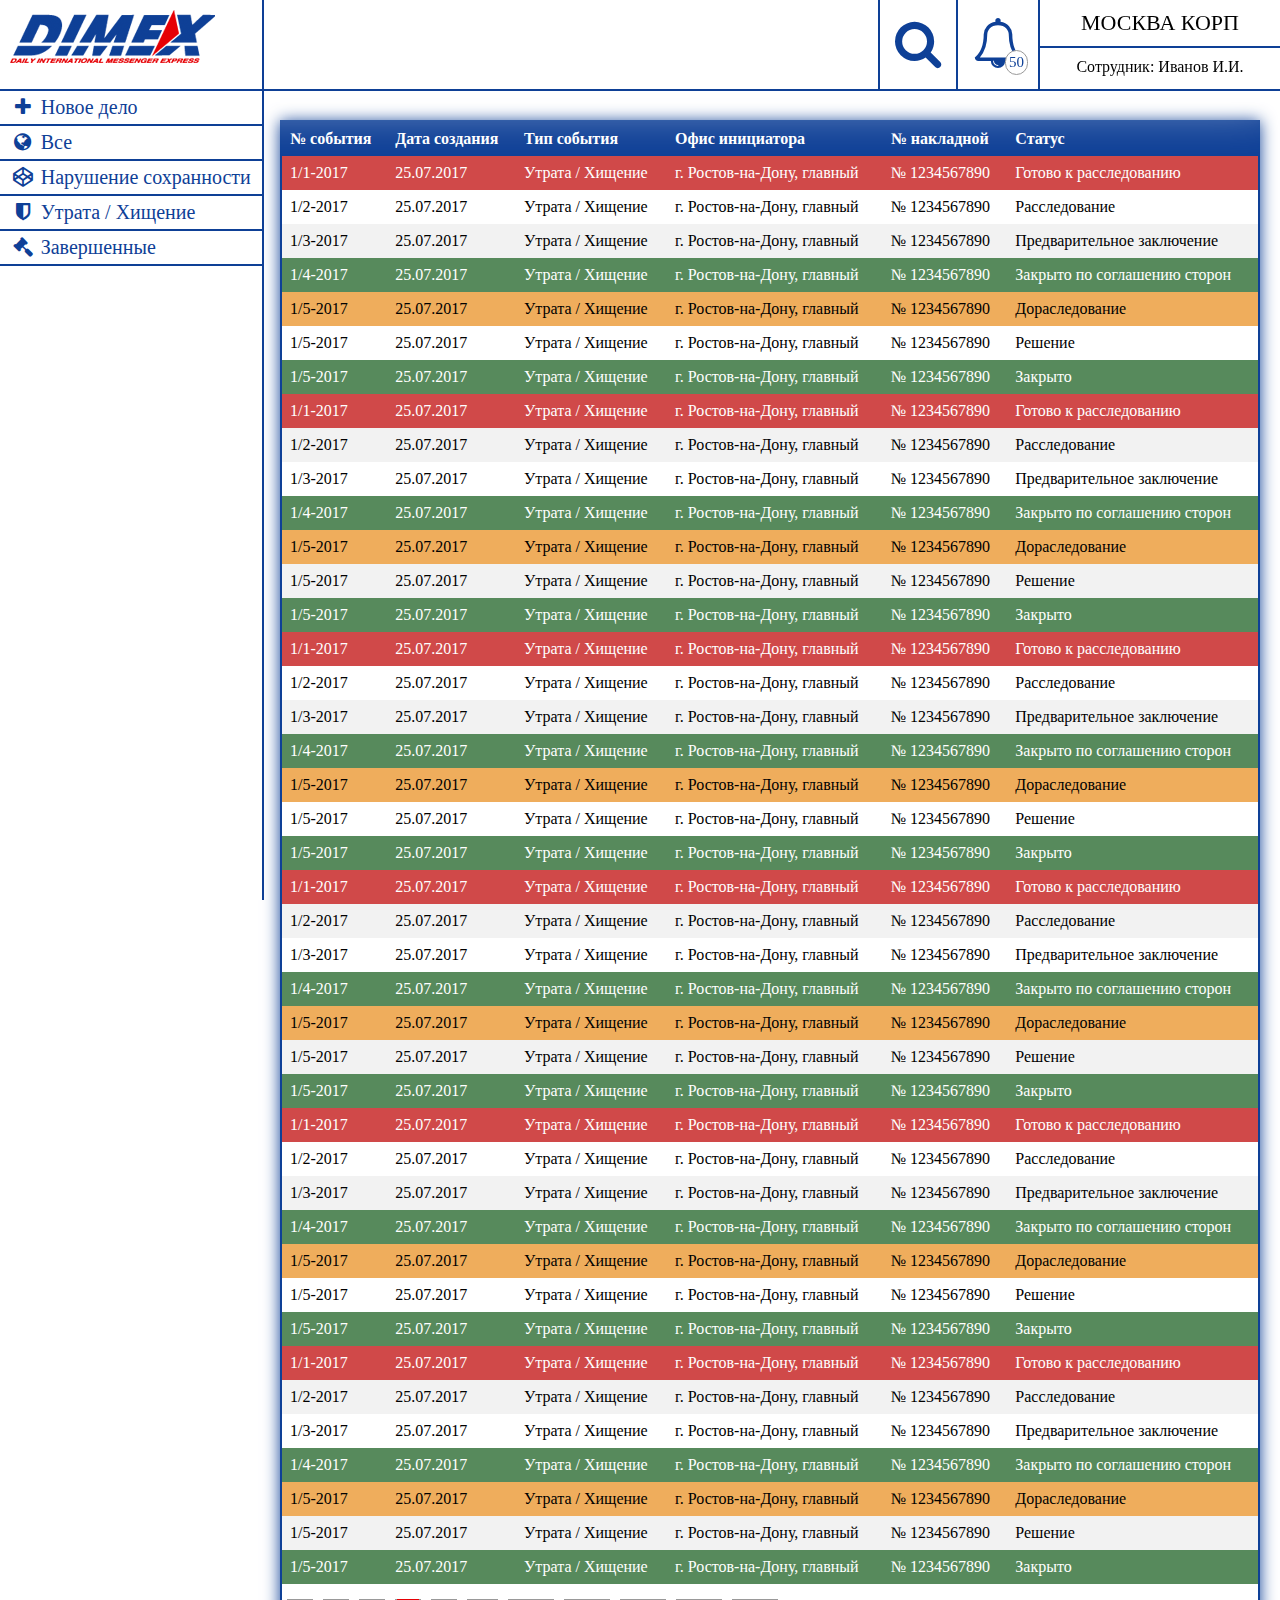
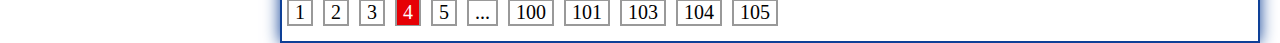
<file: index.html>
<!DOCTYPE html>
<html>

<head>
  <meta charset="utf-8">
  <title>Система учета нарушений DIMEX</title>
  <link rel="stylesheet" type="text/css" href="css/volations.css">
  <link rel="stylesheet" type="text/css" href="css/font-awesome.min.css">
  <link rel="stylesheet" type="text/css" href="css/animate.css">
  <link rel="stylesheet" type="text/css" href="css/jquery.datetimepicker.min.css">
  <link rel="stylesheet" type="text/css" href="css/select2.css">

  <script type="text/javascript" src="js/jquery-2.2.4.min.js"></script>
  <script type="text/javascript" src="js/volations.js"></script>
</head>

<body>
  <div class="D_start">
    <div class="left_block">
      <div class="lg">
        <a href="#"><img src="images/logo.png" /></a>
      </div>
      <div class="navigation">
        <ul>
          <li><a href="#" data-page="new_st"><i class="fa fa-plus fa-fw" aria-hidden="true"></i> Новое дело</a></li>
          <li><a href="#" data-page="list"><i class="fa fa-globe fa-fw" aria-hidden="true"></i> Все</a></li>
          <li><a href="#" data-page="list" data-type="1"><i class="fa fa-codepen fa-fw" aria-hidden="true"></i> Нарушение сохранности</a></li>
          <li><a href="#" data-page="list" data-type="2"><i class="fa fa-shield fa-fw" aria-hidden="true"></i> Утрата / Хищение</a></li>
          <li><a href="#" data-page="list" data-stat="6"><i class="fa fa-gavel fa-fw" aria-hidden="true"></i> Завершенные</a></li>
        </ul>
      </div>
    </div>
    <div class="top_block">
      <div class="uzver">
        <div class="oficce">МОСКВА КОРП</div>
        <div class="user">Сотрудник: Иванов И.И.</div>
      </div>
      <div class="info">
        <a href="#" class="inform">
          <i class="fa fa-bell-o" aria-hidden="true"></i>
          <div class="matchinforms">50</div>
        </a>
      </div>

      <div class="info">
        <a href="#" class="search">
          <i class="fa fa-search" aria-hidden="true"></i>
        </a>
      </div>

    </div>

<div class="search_block">
<span>Поиск по базе, введите один или несколько параметров</span><br />
<label><span>Номер</span><input type="text" name="num"  /></label>
<label><span>Дата с</span><input type="text" name="dc" class="some_class" /></label>
<label><span>Дата по</span><input type="text" name="dp" class="some_class" /></label>
<label><span>Тип</span><select name="type">
  <option value="0" disabled>Выберите</option>
  <option value="1">Утрата / Хищение</option>
  <option value="2">Нарушение сохранности</option>
</select></label>
<label><span>Офис</span><input type="text" name="oficce" /></label>
<label><span>Накладная</span><input type="text" name="nackl" /></label>
<label><span>Статус</span><select name="stsus">
  <option value="0" disabled>Выберите</option>
  <option value="1">Новое</option>
  <option value="2">Готово к расследованию</option>
  <option value="3">Расследование</option>
  <option value="4">Предварительное заключение</option>
  <option value="5">Закрыто по соглашению сторон</option>
  <option value="6">Дорасследование</option>
  <option value="7">Закрыто</option>
</select></label>
<button>Искать</button>
</div>
<div class="loader">
<div class="cssload-body">
		<span>
				<span></span>
				<span></span>
				<span></span>
				<span></span>
		</span>
		<div class="cssload-base">
				<span></span>
				<div class="cssload-face"></div>
		</div>
</div>
<div class="cssload-longfazers">
	<span></span>
	<span></span>
	<span></span>
	<span></span>
</div>
</div>
    <div class="animated fadeinDown" id="content_block">Загрузочный блок</div>
  </div>

  <script src="js/jquery.datetimepicker.full.js"></script>
  <script>
$.datetimepicker.setLocale('ru');
$('.some_class').datetimepicker();
  </script>
</body>

</html>
</file>
<file: css/volations.css>
body {
  margin: 0;
  padding: 0;
}

button {
  border: none;
  border-radius: 3px;
  background: #0e3f96;
  color: #fff;
  padding: 5px 20px;
  font-size: 20px;
  cursor: pointer;
  transition: .4s all;
  margin: 0px 10px;
}

button:hover {
  background: #e50004;
}

.left_block {
  position: fixed;
  width: 262px;
  height: 100%;
  top: 0;
  left: 0;
  border-right: 2px solid #0e3f96;
  background: #fff;
  z-index: 2;
}

.left_block .lg {
  padding: 10px 10px 20px;
}

.left_block .navigation {
  border-top: 2px solid #0e4097;
}

.left_block .navigation ul {
  list-style: none;
  padding: 0;
  margin: 0px;
}

.left_block .navigation ul li {
  background: #fff;
  transition: .5s all;
  font-size: 20px;
  padding: 5px;
  border-bottom: 2px solid #0e4096
}

.left_block .navigation ul li:hover {
  background: #0e4096;
  border-bottom: 2px solid #e60004;
}

.left_block .navigation ul li a {
  text-decoration: none;
  padding: 5px;
  color: #0e4097;
}

.left_block .navigation ul li:hover a {
  color: #ffffff;
}

.top_block {
  width: 100%;
  position: fixed;
  border-bottom: 2px solid #0e4096;
  height: 89px;
  background: #fff;
  box-shadow: 0px 0px 60px #fff;
  top: 0;
  z-index: 1;
}

.top_block div {
  border-left: 2px solid #0e4096;
  float: right;
  height: 100%;
}

.top_block .uzver {
  min-width: 240px;
}

.top_block .oficce {
  float: none;
  text-align: center;
  border-left: none;
  border-bottom: 2px solid #0e4096;
  height: auto;
  padding: 10px;
  font-size: 22px;
}

.top_block .user {
  border: none;
  height: auto;
  float: none;
  text-align: center;
  margin: 10px 5px;
}

.inform, .search {
  font-size: 50px;
  float: right;
  padding: 15px;
  transition: .5s all;
  color: #0e4097;
  position: relative;
  height: 60px;
}

.inform:hover, .search:hover {
  color: #e50005;
  background: #0e4097;
}

.matchinforms {
  border: 1px solid #999!important;
  background: #fff;
  font-size: 15px;
  float: none!important;
  height: auto!important;
  position: absolute;
  right: 10px;
  bottom: 15px;
  border-radius: 30px;
  padding: 3px;
}


/* search styling */

.search_block {
  position: fixed;
  display: none;
  top: 91px;
  right: 0;
  width: calc(100% - 264px);
  background: #f4f6ff;
  border-bottom: 2px solid #999;
  z-index: 3;
}

.search_block label {
  position: relative;
  margin: 15px 5px 0px 10px;
  display: inline-block;
  transition: .4s all;
}

.search_block label:hover span {
  display: none;
}

.search_block label span {
  position: absolute;
  right: 30px;
  top: 10px;
}

.search_block label input, .search_block label select {
  border: 1px solid #999;
  border-radius: 5px;
  font-size: 20px;
  padding: 3px;
  box-shadow: 0px 0px 5px #0e4097;
}

.search_block label input {
  height: 30px;
  width: 250px;
}

.search_block label select {
  height: 38px;
  width: 259px;
}


/* styling table list*/

table.list {
  border-collapse: collapse;
  width: 100%;
}

table.list th, td {
  text-align: left;
  padding: 8px;
}



table.list tr.lnew {
  background: #d04949!important;
  color: #fff;
}

table.list tr.lsusses {
  background-color: #578a5c!important;
  color: #fff;
}

table.list tr.ldoprass {
  background-color: #efad5c!important;
  color: #000;
}

table.list tr{cursor: pointer; transition: .4s all;}

table.list tr:nth-child(even) {
  background-color: #f2f2f2
}
table.list tr:hover, table.list tr:nth-child(even):hover{background: #d0d0d0;}

table.list tr.lnew:hover{background: #9e0000!important;}
table.list tr.lsusses:hover{background: #00770c!important;}
table.list tr.ldoprass:hover{background: #d8993b!important;}

table.list th {
  background-color: #0f4097;
  color: white;
}


/* styling pagenavigation */

.pagenavigation {
  overflow: hidden;
  margin: 15px 0px;
}

.pagenavigation ul {
  list-style: none;
  margin: 0;
  padding: 0;
}

.pagenavigation ul li {
  float: left;
  padding: 0;
  border: 2px solid #999;
  margin: 0px 5px;
}

.pagenavigation ul li a {
  text-decoration: none;
  color: #000;
  font-size: 20px;
  transition: .4s all;
  padding: 2px 6px;
}

.pagenavigation ul li a:hover {
  background: #0e4097;
  color: #fff;
}

.pagenavigation ul li a.activate {
  background: #e60005;
  color: #fff;
}

.pagenavigation ul li a.activate:hover {
  background: #a60005;
}


/* styling  new st*/

.head {
  border-bottom: 2px solid #0e4096;
  margin-bottom: 10px;
}

.title_page {
  font-size: 35px;
  color: #000;
  margin-left: 15px;
}

.comments_button {
  float: right;
  position: relative;
  font-size: 18px;
  padding: 10px;
  cursor: pointer;
  border-left: 2px solid #0e4096;
  transition: .4s all;
}

.comments_button:hover {
  background: #0e4097;
  color: #fff;
}

.create_button {
  float: right;
  position: relative;
  font-size: 18px;
  padding: 10px;
  cursor: pointer;
  border-left: 2px solid #999;
  transition: .4s all;
  background: #578a5c;
  color: #fff;
}

.create_button:hover {
  background: #0e4097;
  color: #fff;
}

.cold-4 {
  float: left;
  width: 23%;
  min-height: 1px;
  padding: 0 1%;
}

.cold-2 {
  float: left;
  width: 45%;
  padding: 0 2%;
}

.cold-1 {  float: left;
  width: 94%;
  padding: 0 3%;}

.clearboth {
  clear: both;
}

#content_block {
  margin: 120px 20px 0 280px;
  border: 2px solid #0e4097;
  overflow: hidden;
  box-shadow: 0px 0px 15px #0e3f96;
}

.new_ts_content {}
.new_ts_content .cold-4 span, .new_ts_content .cold-1 span{font-size: 22px;}
.new_ts_content .cold-4 input{    border: 1px solid #999;
    border-radius: 5px;
    font-size: 20px;
    padding: 3px;
    box-shadow: 0px 0px 5px #0e4097;
    width: 98%;}
.new_ts_content .cold-4 select{    border: 1px solid #999;
        border-radius: 5px;
        font-size: 20px;
        padding: 3px;
        box-shadow: 0px 0px 5px #0e4097;
        width: 100%;}
.new_ts_content .cold-1 textarea{width: 100%; min-height: 100px;  border: 1px solid #999;
        border-radius: 5px;
        font-size: 20px;
        padding: 3px;
        box-shadow: 0px 0px 5px #0e4097;}
.margintop20{margin-top: 20px;}
.hlp_doc{    text-align: center;
    font-size: 20px;
    padding: 20px 0 0;}

/* select2 */
.cold-1 select{width: 100%;}


/* upload file */

.ajax-file-upload-statusbar {
border: 1px solid #0ba1b5;
margin-top: 10px;
width: 420px;
margin-right: 10px;
margin: 5px;
-moz-border-radius: 4px;
-webkit-border-radius: 4px;
border-radius: 4px;
padding: 5px 5px 5px 15px
}

.ajax-file-upload-filename {
width: 300px;
height: auto;
margin: 0 5px 5px 0px;

}

.ajax-file-upload-filesize {
width: 50px;
height: auto;
margin: 0 5px 5px 0px;
display: inline-block;
vertical-align:middle;
}
.ajax-file-upload-progress {
margin: 5px 10px 5px 0px;
position: relative;
width: 250px;
border: 1px solid #ddd;
padding: 1px;
border-radius: 3px;
display: inline-block;
color:#FFFFFF;

}
.ajax-file-upload-bar {
background-color: #0ba1b5;
width: 0;
height: 20px;
border-radius: 3px;
color:#FFFFFF;

}
.ajax-file-upload-percent {
position: absolute;
display: inline-block;
top: 3px;
left: 48%
}
.ajax-file-upload-red {
-moz-box-shadow: inset 0 39px 0 -24px #e67a73;
-webkit-box-shadow: inset 0 39px 0 -24px #e67a73;
box-shadow: inset 0 39px 0 -24px #e67a73;
background-color: #e4685d;
-moz-border-radius: 4px;
-webkit-border-radius: 4px;
border-radius: 4px;
display: inline-block;
color: #fff;
font-family: arial;
font-size: 13px;
font-weight: normal;
padding: 4px 15px;
text-decoration: none;
text-shadow: 0 1px 0 #b23e35;
cursor: pointer;
vertical-align: top;
margin: 5px 10px 5px 0px;
}
.ajax-file-upload-green {
background-color: #77b55a;
-moz-border-radius: 4px;
-webkit-border-radius: 4px;
border-radius: 4px;
margin: 0;
padding: 0;
display: inline-block;
color: #fff;
font-family: arial;
font-size: 13px;
font-weight: normal;
padding: 4px 15px;
text-decoration: none;
cursor: pointer;
text-shadow: 0 1px 0 #5b8a3c;
vertical-align: top;
margin: 5px 10px 5px 0px;
}
.ajax-file-upload {
	font-family: Arial, Helvetica, sans-serif;
	font-size: 16px;
   font-weight: bold;
	padding: 15px 20px;
	cursor:pointer;
	line-height:20px;
	height:25px;
	margin:0 10px 10px 0;
  display: inline-block;
  background: #fff;
  border: 1px solid #e8e8e8;
  color: #888;
  text-decoration: none;
  border-radius: 3px;
  -webkit-border-radius: 3px;
  -moz-border-radius: 3px;
  -moz-box-shadow: 0 2px 0 0 #e8e8e8;
  -webkit-box-shadow: 0 2px 0 0 #e8e8e8;
  box-shadow: 0 2px 0 0 #e8e8e8;
  padding: 6px 10px 4px 10px;
  color: #fff;
  background: #2f8ab9;
  border: none;
  -moz-box-shadow: 0 2px 0 0 #13648d;
  -webkit-box-shadow: 0 2px 0 0 #13648d;
  box-shadow: 0 2px 0 0 #13648d;
  vertical-align: middle;
  }

.ajax-file-upload:hover {
      background: #3396c9;
      -moz-box-shadow: 0 2px 0 0 #15719f;
      -webkit-box-shadow: 0 2px 0 0 #15719f;
      box-shadow: 0 2px 0 0 #15719f;
}

.ajax-upload-dragdrop
{

	border:2px dotted #A5A5C7;
	width:420px;
	color: #DADCE3;
	text-align:left;
	vertical-align:middle;
	padding:10px 10px 0px 10px;
}

.state-hover
{
		border:2px solid #A5A5C7;
}
.ajax-file-upload-container
{
	margin:20px 0px 20px 0px;
}


/* loader ajax*/

.cssload-body {
  position: absolute;
  margin-left: -49px;
  left: 50%;
  animation: speeder 0.46s linear infinite;
  -o-animation: speeder 0.46s linear infinite;
  -ms-animation: speeder 0.46s linear infinite;
  -webkit-animation: speeder 0.46s linear infinite;
  -moz-animation: speeder 0.46s linear infinite;
}

.cssload-body>span {
  height: 5px;
  width: 34px;
  background: rgb(255, 0, 0);
  position: absolute;
  top: -19px;
  left: 58px;
  border-radius: 2px 10px 1px 0;
}

.cssload-base span {
  position: absolute;
  width: 0;
  height: 0;
  border-top: 6px solid transparent;
  border-right: 97px solid rgb(7, 0, 199);
  border-bottom: 6px solid transparent;
}

.cssload-base span:after {
  content: "";
  height: 21px;
  width: 21px;
  border-radius: 50%;
  background: rgb(7, 0, 199);
  position: absolute;
  right: -107px;
  top: -16px;
}

.cssload-base span:before {
  content: "";
  position: absolute;
  width: 0;
  height: 0;
  border-top: 0 solid transparent;
  border-right: 54px solid rgb(7, 0, 199);
  border-bottom: 16px solid transparent;
  top: -16px;
  right: -96px;
}

.cssload-face {
  position: absolute;
  height: 12px;
  width: 19px;
  background: rgb(7, 0, 199);
  border-radius: 19px 19px 0 0;
  transform: rotate(-40deg);
  -o-transform: rotate(-40deg);
  -ms-transform: rotate(-40deg);
  -webkit-transform: rotate(-40deg);
  -moz-transform: rotate(-40deg);
  right: -122px;
  top: -15px;
}

.cssload-face:after {
  content: "";
  height: 12px;
  width: 12px;
  background: rgb(7, 0, 199);
  right: 4px;
  top: 7px;
  position: absolute;
  border-radius: 0 0 0 2px;
  transform: rotate(40deg);
  -o-transform: rotate(40deg);
  -ms-transform: rotate(40deg);
  -webkit-transform: rotate(40deg);
  -moz-transform: rotate(40deg);
  transform-origin: 50% 50%;
  -o-transform-origin: 50% 50%;
  -ms-transform-origin: 50% 50%;
  -webkit-transform-origin: 50% 50%;
  -moz-transform-origin: 50% 50%;
}

.cssload-body>span>span:nth-child(1), .cssload-body>span>span:nth-child(2), .cssload-body>span>span:nth-child(3), .cssload-body>span>span:nth-child(4) {
  width: 29px;
  height: 1px;
  background: rgba(255, 0, 0, 0.97);
  position: absolute;
  animation: fazer1 0.23s linear infinite;
  -o-animation: fazer1 0.23s linear infinite;
  -ms-animation: fazer1 0.23s linear infinite;
  -webkit-animation: fazer1 0.23s linear infinite;
  -moz-animation: fazer1 0.23s linear infinite;
}

.cssload-body>span>span:nth-child(2) {
  top: 3px;
  animation: fazer2 0.46s linear infinite;
  -o-animation: fazer2 0.46s linear infinite;
  -ms-animation: fazer2 0.46s linear infinite;
  -webkit-animation: fazer2 0.46s linear infinite;
  -moz-animation: fazer2 0.46s linear infinite;
}

.cssload-body>span>span:nth-child(3) {
  top: 1px;
  animation: fazer3 0.46s linear infinite;
  -o-animation: fazer3 0.46s linear infinite;
  -ms-animation: fazer3 0.46s linear infinite;
  -webkit-animation: fazer3 0.46s linear infinite;
  -moz-animation: fazer3 0.46s linear infinite;
  animation-delay: -1.15s;
  -o-animation-delay: -1.15s;
  -ms-animation-delay: -1.15s;
  -webkit-animation-delay: -1.15s;
  -moz-animation-delay: -1.15s;
}

.cssload-body>span>span:nth-child(4) {
  top: 4px;
  animation: fazer4 1.15s linear infinite;
  -o-animation: fazer4 1.15s linear infinite;
  -ms-animation: fazer4 1.15s linear infinite;
  -webkit-animation: fazer4 1.15s linear infinite;
  -moz-animation: fazer4 1.15s linear infinite;
  animation-delay: -1.15s;
  -o-animation-delay: -1.15s;
  -ms-animation-delay: -1.15s;
  -webkit-animation-delay: -1.15s;
  -moz-animation-delay: -1.15s;
}

fazer1 {
  0% {
    left: 0;
  }
  100% {
    left: -78px;
    opacity: 0;
  }
}

fazer2 {
  0% {
    left: 0;
  }
  100% {
    left: -97px;
    opacity: 0;
  }
}

fazer3 {
  0% {
    left: 0;
  }
  100% {
    left: -49px;
    opacity: 0;
  }
}

fazer4 {
  0% {
    left: 0;
  }
  100% {
    left: -146px;
    opacity: 0;
  }
}

.cssload-longfazers {
  position: absolute;
  width: 100%;
  height: 100%;
}

.cssload-longfazers span {
  position: absolute;
  height: 2px;
  width: 20%;
  background: rgb(0, 0, 0);
}

.cssload-longfazers span:nth-child(1) {
  top: 20%;
  animation: cssload-lf 0.69s linear infinite;
  -o-animation: cssload-lf 0.69s linear infinite;
  -ms-animation: cssload-lf 0.69s linear infinite;
  -webkit-animation: cssload-lf 0.69s linear infinite;
  -moz-animation: cssload-lf 0.69s linear infinite;
  animation-delay: -5.75s;
  -o-animation-delay: -5.75s;
  -ms-animation-delay: -5.75s;
  -webkit-animation-delay: -5.75s;
  -moz-animation-delay: -5.75s;
}

.cssload-longfazers span:nth-child(2) {
  top: 40%;
  animation: cssload-lf 0.92s linear infinite;
  -o-animation: cssload-lf 0.92s linear infinite;
  -ms-animation: cssload-lf 0.92s linear infinite;
  -webkit-animation: cssload-lf 0.92s linear infinite;
  -moz-animation: cssload-lf 0.92s linear infinite;
  animation-delay: -1.15s;
  -o-animation-delay: -1.15s;
  -ms-animation-delay: -1.15s;
  -webkit-animation-delay: -1.15s;
  -moz-animation-delay: -1.15s;
}

.cssload-longfazers span:nth-child(3) {
  top: 60%;
  animation: cssload-lf 0.69s linear infinite;
  -o-animation: cssload-lf 0.69s linear infinite;
  -ms-animation: cssload-lf 0.69s linear infinite;
  -webkit-animation: cssload-lf 0.69s linear infinite;
  -moz-animation: cssload-lf 0.69s linear infinite;
}

.cssload-longfazers span:nth-child(4) {
  top: 80%;
  animation: cssload-lf 0.58s linear infinite;
  -o-animation: cssload-lf 0.58s linear infinite;
  -ms-animation: cssload-lf 0.58s linear infinite;
  -webkit-animation: cssload-lf 0.58s linear infinite;
  -moz-animation: cssload-lf 0.58s linear infinite;
  animation-delay: -3.45s;
  -o-animation-delay: -3.45s;
  -ms-animation-delay: -3.45s;
  -webkit-animation-delay: -3.45s;
  -moz-animation-delay: -3.45s;
}

@keyframes fazer1 {
  0% {
    left: 0;
  }
  100% {
    left: -78px;
    opacity: 0;
  }
}


}

}
@-o-keyframes fazer1 {
  0% {
    left: 0;
  }
  100% {
    left: -78px;
    opacity: 0;
  }
}

}

}
@-ms-keyframes fazer1 {
  0% {
    left: 0;
  }
  100% {
    left: -78px;
    opacity: 0;
  }
}

}

}
@-webkit-keyframes fazer1 {
  0% {
    left: 0;
  }
  100% {
    left: -78px;
    opacity: 0;
  }
}

}

}
@-moz-keyframes fazer1 {
  0% {
    left: 0;
  }
  100% {
    left: -78px;
    opacity: 0;
  }
}

}

}
@keyframes fazer2 {
  0% {
    left: 0;
  }
  100% {
    left: -97px;
    opacity: 0;
  }
}

}

}
@-o-keyframes fazer2 {
  0% {
    left: 0;
  }
  100% {
    left: -97px;
    opacity: 0;
  }
}

}

}
@-ms-keyframes fazer2 {
  0% {
    left: 0;
  }
  100% {
    left: -97px;
    opacity: 0;
  }
}

}

}
@-webkit-keyframes fazer2 {
  0% {
    left: 0;
  }
  100% {
    left: -97px;
    opacity: 0;
  }
}

}

}
@-moz-keyframes fazer2 {
  0% {
    left: 0;
  }
  100% {
    left: -97px;
    opacity: 0;
  }
}

}

}
@keyframes fazer3 {
  0% {
    left: 0;
  }
  100% {
    left: -49px;
    opacity: 0;
  }
}

}

}
@-o-keyframes fazer3 {
  0% {
    left: 0;
  }
  100% {
    left: -49px;
    opacity: 0;
  }
}

}

}
@-ms-keyframes fazer3 {
  0% {
    left: 0;
  }
  100% {
    left: -49px;
    opacity: 0;
  }
}

}

}
@-webkit-keyframes fazer3 {
  0% {
    left: 0;
  }
  100% {
    left: -49px;
    opacity: 0;
  }
}

}

}
@-moz-keyframes fazer3 {
  0% {
    left: 0;
  }
  100% {
    left: -49px;
    opacity: 0;
  }
}

}

}
@keyframes fazer4 {
  0% {
    left: 0;
  }
  100% {
    left: -146px;
    opacity: 0;
  }
}

}

}
@-o-keyframes fazer4 {
  0% {
    left: 0;
  }
  100% {
    left: -146px;
    opacity: 0;
  }
}

}

}
@-ms-keyframes fazer4 {
  0% {
    left: 0;
  }
  100% {
    left: -146px;
    opacity: 0;
  }
}

}

}
@-webkit-keyframes fazer4 {
  0% {
    left: 0;
  }
  100% {
    left: -146px;
    opacity: 0;
  }
}

}

}
@-moz-keyframes fazer4 {
  0% {
    left: 0;
  }
  100% {
    left: -146px;
    opacity: 0;
  }
}

}

}
@keyframes speeder {
  0% {
    transform: translate(2px, 1px) rotate(0deg);
  }
  10% {
    transform: translate(-1px, -3px) rotate(-1deg);
  }
  20% {
    transform: translate(-2px, 0px) rotate(1deg);
  }
  30% {
    transform: translate(1px, 2px) rotate(0deg);
  }
  40% {
    transform: translate(1px, -1px) rotate(1deg);
  }
  50% {
    transform: translate(-1px, 3px) rotate(-1deg);
  }
  60% {
    transform: translate(-1px, 1px) rotate(0deg);
  }
  70% {
    transform: translate(3px, 1px) rotate(-1deg);
  }
  80% {
    transform: translate(-2px, -1px) rotate(1deg);
  }
  90% {
    transform: translate(2px, 1px) rotate(0deg);
  }
  100% {
    transform: translate(1px, -2px) rotate(-1deg);
  }
}
@-o-keyframes speeder {
  0% {
    -o-transform: translate(2px, 1px) rotate(0deg);
  }
  10% {
    -o-transform: translate(-1px, -3px) rotate(-1deg);
  }
  20% {
    -o-transform: translate(-2px, 0px) rotate(1deg);
  }
  30% {
    -o-transform: translate(1px, 2px) rotate(0deg);
  }
  40% {
    -o-transform: translate(1px, -1px) rotate(1deg);
  }
  50% {
    -o-transform: translate(-1px, 3px) rotate(-1deg);
  }
  60% {
    -o-transform: translate(-1px, 1px) rotate(0deg);
  }
  70% {
    -o-transform: translate(3px, 1px) rotate(-1deg);
  }
  80% {
    -o-transform: translate(-2px, -1px) rotate(1deg);
  }
  90% {
    -o-transform: translate(2px, 1px) rotate(0deg);
  }
  100% {
    -o-transform: translate(1px, -2px) rotate(-1deg);
  }
}
@-ms-keyframes speeder {
  0% {
    -ms-transform: translate(2px, 1px) rotate(0deg);
  }
  10% {
    -ms-transform: translate(-1px, -3px) rotate(-1deg);
  }
  20% {
    -ms-transform: translate(-2px, 0px) rotate(1deg);
  }
  30% {
    -ms-transform: translate(1px, 2px) rotate(0deg);
  }
  40% {
    -ms-transform: translate(1px, -1px) rotate(1deg);
  }
  50% {
    -ms-transform: translate(-1px, 3px) rotate(-1deg);
  }
  60% {
    -ms-transform: translate(-1px, 1px) rotate(0deg);
  }
  70% {
    -ms-transform: translate(3px, 1px) rotate(-1deg);
  }
  80% {
    -ms-transform: translate(-2px, -1px) rotate(1deg);
  }
  90% {
    -ms-transform: translate(2px, 1px) rotate(0deg);
  }
  100% {
    -ms-transform: translate(1px, -2px) rotate(-1deg);
  }
}
@-webkit-keyframes speeder {
  0% {
    -webkit-transform: translate(2px, 1px) rotate(0deg);
  }
  10% {
    -webkit-transform: translate(-1px, -3px) rotate(-1deg);
  }
  20% {
    -webkit-transform: translate(-2px, 0px) rotate(1deg);
  }
  30% {
    -webkit-transform: translate(1px, 2px) rotate(0deg);
  }
  40% {
    -webkit-transform: translate(1px, -1px) rotate(1deg);
  }
  50% {
    -webkit-transform: translate(-1px, 3px) rotate(-1deg);
  }
  60% {
    -webkit-transform: translate(-1px, 1px) rotate(0deg);
  }
  70% {
    -webkit-transform: translate(3px, 1px) rotate(-1deg);
  }
  80% {
    -webkit-transform: translate(-2px, -1px) rotate(1deg);
  }
  90% {
    -webkit-transform: translate(2px, 1px) rotate(0deg);
  }
  100% {
    -webkit-transform: translate(1px, -2px) rotate(-1deg);
  }
}
@-moz-keyframes speeder {
  0% {
    -moz-transform: translate(2px, 1px) rotate(0deg);
  }
  10% {
    -moz-transform: translate(-1px, -3px) rotate(-1deg);
  }
  20% {
    -moz-transform: translate(-2px, 0px) rotate(1deg);
  }
  30% {
    -moz-transform: translate(1px, 2px) rotate(0deg);
  }
  40% {
    -moz-transform: translate(1px, -1px) rotate(1deg);
  }
  50% {
    -moz-transform: translate(-1px, 3px) rotate(-1deg);
  }
  60% {
    -moz-transform: translate(-1px, 1px) rotate(0deg);
  }
  70% {
    -moz-transform: translate(3px, 1px) rotate(-1deg);
  }
  80% {
    -moz-transform: translate(-2px, -1px) rotate(1deg);
  }
  90% {
    -moz-transform: translate(2px, 1px) rotate(0deg);
  }
  100% {
    -moz-transform: translate(1px, -2px) rotate(-1deg);
  }
}
@keyframes cssload-lf {
  0% {
    left: 200%;
  }
  100% {
    left: -200%;
    opacity: 0;
  }
}
@-o-keyframes cssload-lf {
  0% {
    left: 200%;
  }
  100% {
    left: -200%;
    opacity: 0;
  }
}
@-ms-keyframes cssload-lf {
  0% {
    left: 200%;
  }
  100% {
    left: -200%;
    opacity: 0;
  }
}
@-webkit-keyframes cssload-lf {
  0% {
    left: 200%;
  }
  100% {
    left: -200%;
    opacity: 0;
  }
}
@-moz-keyframes cssload-lf {
  0% {
    left: 200%;
  }
  100% {
    left: -200%;
    opacity: 0;
  }
}
</file>
<file: css/select2.css>
.select2-container {
  box-sizing: border-box;
  display: inline-block;
  margin: 0;
  position: relative;
  vertical-align: middle; }
  .select2-container .select2-selection--single {
    box-sizing: border-box;
    cursor: pointer;
    display: block;
    height: 28px;
    user-select: none;
    -webkit-user-select: none; }
    .select2-container .select2-selection--single .select2-selection__rendered {
      display: block;
      padding-left: 8px;
      padding-right: 20px;
      overflow: hidden;
      text-overflow: ellipsis;
      white-space: nowrap; }
    .select2-container .select2-selection--single .select2-selection__clear {
      position: relative; }
  .select2-container[dir="rtl"] .select2-selection--single .select2-selection__rendered {
    padding-right: 8px;
    padding-left: 20px; }
  .select2-container .select2-selection--multiple {
    box-sizing: border-box;
    cursor: pointer;
    display: block;
    min-height: 32px;
    user-select: none;
    -webkit-user-select: none; }
    .select2-container .select2-selection--multiple .select2-selection__rendered {
      display: inline-block;
      overflow: hidden;
      padding-left: 8px;
      text-overflow: ellipsis;
      white-space: nowrap; }
  .select2-container .select2-search--inline {
    float: left; }
    .select2-container .select2-search--inline .select2-search__field {
      box-sizing: border-box;
      border: none;
      font-size: 100%;
      margin-top: 5px;
      padding: 0; }
      .select2-container .select2-search--inline .select2-search__field::-webkit-search-cancel-button {
        -webkit-appearance: none; }

.select2-dropdown {
  background-color: white;
  border: 1px solid #aaa;
  border-radius: 4px;
  box-sizing: border-box;
  display: block;
  position: absolute;
  left: -100000px;
  width: 100%;
  z-index: 1051; }

.select2-results {
  display: block; }

.select2-results__options {
  list-style: none;
  margin: 0;
  padding: 0; }

.select2-results__option {
  padding: 6px;
  user-select: none;
  -webkit-user-select: none; }
  .select2-results__option[aria-selected] {
    cursor: pointer; }

.select2-container--open .select2-dropdown {
  left: 0; }

.select2-container--open .select2-dropdown--above {
  border-bottom: none;
  border-bottom-left-radius: 0;
  border-bottom-right-radius: 0; }

.select2-container--open .select2-dropdown--below {
  border-top: none;
  border-top-left-radius: 0;
  border-top-right-radius: 0; }

.select2-search--dropdown {
  display: block;
  padding: 4px; }
  .select2-search--dropdown .select2-search__field {
    padding: 4px;
    width: 100%;
    box-sizing: border-box; }
    .select2-search--dropdown .select2-search__field::-webkit-search-cancel-button {
      -webkit-appearance: none; }
  .select2-search--dropdown.select2-search--hide {
    display: none; }

.select2-close-mask {
  border: 0;
  margin: 0;
  padding: 0;
  display: block;
  position: fixed;
  left: 0;
  top: 0;
  min-height: 100%;
  min-width: 100%;
  height: auto;
  width: auto;
  opacity: 0;
  z-index: 99;
  background-color: #fff;
  filter: alpha(opacity=0); }

.select2-hidden-accessible {
  border: 0 !important;
  clip: rect(0 0 0 0) !important;
  height: 1px !important;
  margin: -1px !important;
  overflow: hidden !important;
  padding: 0 !important;
  position: absolute !important;
  width: 1px !important; }

.select2-container--default .select2-selection--single {
  background-color: #fff;
  border: 1px solid #aaa;
  border-radius: 4px; }
  .select2-container--default .select2-selection--single .select2-selection__rendered {
    color: #444;
    line-height: 28px; }
  .select2-container--default .select2-selection--single .select2-selection__clear {
    cursor: pointer;
    float: right;
    font-weight: bold; }
  .select2-container--default .select2-selection--single .select2-selection__placeholder {
    color: #999; }
  .select2-container--default .select2-selection--single .select2-selection__arrow {
    height: 26px;
    position: absolute;
    top: 1px;
    right: 1px;
    width: 20px; }
    .select2-container--default .select2-selection--single .select2-selection__arrow b {
      border-color: #888 transparent transparent transparent;
      border-style: solid;
      border-width: 5px 4px 0 4px;
      height: 0;
      left: 50%;
      margin-left: -4px;
      margin-top: -2px;
      position: absolute;
      top: 50%;
      width: 0; }

.select2-container--default[dir="rtl"] .select2-selection--single .select2-selection__clear {
  float: left; }

.select2-container--default[dir="rtl"] .select2-selection--single .select2-selection__arrow {
  left: 1px;
  right: auto; }

.select2-container--default.select2-container--disabled .select2-selection--single {
  background-color: #eee;
  cursor: default; }
  .select2-container--default.select2-container--disabled .select2-selection--single .select2-selection__clear {
    display: none; }

.select2-container--default.select2-container--open .select2-selection--single .select2-selection__arrow b {
  border-color: transparent transparent #888 transparent;
  border-width: 0 4px 5px 4px; }

.select2-container--default .select2-selection--multiple {
  background-color: white;
  border: 1px solid #aaa;
  border-radius: 4px;
  cursor: text; }
  .select2-container--default .select2-selection--multiple .select2-selection__rendered {
    box-sizing: border-box;
    list-style: none;
    margin: 0;
    padding: 0 5px;
    width: 100%; }
    .select2-container--default .select2-selection--multiple .select2-selection__rendered li {
      list-style: none; }
  .select2-container--default .select2-selection--multiple .select2-selection__placeholder {
    color: #999;
    margin-top: 5px;
    float: left; }
  .select2-container--default .select2-selection--multiple .select2-selection__clear {
    cursor: pointer;
    float: right;
    font-weight: bold;
    margin-top: 5px;
    margin-right: 10px; }
  .select2-container--default .select2-selection--multiple .select2-selection__choice {
    background-color: #e4e4e4;
    border: 1px solid #aaa;
    border-radius: 4px;
    cursor: default;
    float: left;
    margin-right: 5px;
    margin-top: 5px;
    padding: 0 5px; }
  .select2-container--default .select2-selection--multiple .select2-selection__choice__remove {
    color: #999;
    cursor: pointer;
    display: inline-block;
    font-weight: bold;
    margin-right: 2px; }
    .select2-container--default .select2-selection--multiple .select2-selection__choice__remove:hover {
      color: #333; }

.select2-container--default[dir="rtl"] .select2-selection--multiple .select2-selection__choice, .select2-container--default[dir="rtl"] .select2-selection--multiple .select2-selection__placeholder, .select2-container--default[dir="rtl"] .select2-selection--multiple .select2-search--inline {
  float: right; }

.select2-container--default[dir="rtl"] .select2-selection--multiple .select2-selection__choice {
  margin-left: 5px;
  margin-right: auto; }

.select2-container--default[dir="rtl"] .select2-selection--multiple .select2-selection__choice__remove {
  margin-left: 2px;
  margin-right: auto; }

.select2-container--default.select2-container--focus .select2-selection--multiple {
  border: solid black 1px;
  outline: 0; }

.select2-container--default.select2-container--disabled .select2-selection--multiple {
  background-color: #eee;
  cursor: default; }

.select2-container--default.select2-container--disabled .select2-selection__choice__remove {
  display: none; }

.select2-container--default.select2-container--open.select2-container--above .select2-selection--single, .select2-container--default.select2-container--open.select2-container--above .select2-selection--multiple {
  border-top-left-radius: 0;
  border-top-right-radius: 0; }

.select2-container--default.select2-container--open.select2-container--below .select2-selection--single, .select2-container--default.select2-container--open.select2-container--below .select2-selection--multiple {
  border-bottom-left-radius: 0;
  border-bottom-right-radius: 0; }

.select2-container--default .select2-search--dropdown .select2-search__field {
  border: 1px solid #aaa; }

.select2-container--default .select2-search--inline .select2-search__field {
  background: transparent;
  border: none;
  outline: 0;
  box-shadow: none;
  -webkit-appearance: textfield; }

.select2-container--default .select2-results > .select2-results__options {
  max-height: 500px;
  overflow-y: auto; }

.select2-container--default .select2-results__option[role=group] {
  float: left; width: 20%;
  padding: 0; }

.select2-container--default .select2-results__option[aria-disabled=true] {
  color: #999; }

.select2-container--default .select2-results__option[aria-selected=true] {
  background-color: #ddd; }

.select2-container--default .select2-results__option .select2-results__option {
  padding-left: 1em; }
  .select2-container--default .select2-results__option .select2-results__option .select2-results__group {
    padding-left: 0; }
  .select2-container--default .select2-results__option .select2-results__option .select2-results__option {
    margin-left: -1em;
    padding-left: 2em; }
    .select2-container--default .select2-results__option .select2-results__option .select2-results__option .select2-results__option {
      margin-left: -2em;
      padding-left: 3em; }
      .select2-container--default .select2-results__option .select2-results__option .select2-results__option .select2-results__option .select2-results__option {
        margin-left: -3em;
        padding-left: 4em; }
        .select2-container--default .select2-results__option .select2-results__option .select2-results__option .select2-results__option .select2-results__option .select2-results__option {
          margin-left: -4em;
          padding-left: 5em; }
          .select2-container--default .select2-results__option .select2-results__option .select2-results__option .select2-results__option .select2-results__option .select2-results__option .select2-results__option {
            margin-left: -5em;
            padding-left: 6em; }

.select2-container--default .select2-results__option--highlighted[aria-selected] {
  background-color: #5897fb;
  color: white; }

.select2-container--default .select2-results__group {
  cursor: default;
  display: block;
  padding: 6px; }

.select2-container--classic .select2-selection--single {
  background-color: #f7f7f7;
  border: 1px solid #aaa;
  border-radius: 4px;
  outline: 0;
  background-image: -webkit-linear-gradient(top, white 50%, #eeeeee 100%);
  background-image: -o-linear-gradient(top, white 50%, #eeeeee 100%);
  background-image: linear-gradient(to bottom, white 50%, #eeeeee 100%);
  background-repeat: repeat-x;
  filter: progid:DXImageTransform.Microsoft.gradient(startColorstr='#FFFFFFFF', endColorstr='#FFEEEEEE', GradientType=0); }
  .select2-container--classic .select2-selection--single:focus {
    border: 1px solid #5897fb; }
  .select2-container--classic .select2-selection--single .select2-selection__rendered {
    color: #444;
    line-height: 28px; }
  .select2-container--classic .select2-selection--single .select2-selection__clear {
    cursor: pointer;
    float: right;
    font-weight: bold;
    margin-right: 10px; }
  .select2-container--classic .select2-selection--single .select2-selection__placeholder {
    color: #999; }
  .select2-container--classic .select2-selection--single .select2-selection__arrow {
    background-color: #ddd;
    border: none;
    border-left: 1px solid #aaa;
    border-top-right-radius: 4px;
    border-bottom-right-radius: 4px;
    height: 26px;
    position: absolute;
    top: 1px;
    right: 1px;
    width: 20px;
    background-image: -webkit-linear-gradient(top, #eeeeee 50%, #cccccc 100%);
    background-image: -o-linear-gradient(top, #eeeeee 50%, #cccccc 100%);
    background-image: linear-gradient(to bottom, #eeeeee 50%, #cccccc 100%);
    background-repeat: repeat-x;
    filter: progid:DXImageTransform.Microsoft.gradient(startColorstr='#FFEEEEEE', endColorstr='#FFCCCCCC', GradientType=0); }
    .select2-container--classic .select2-selection--single .select2-selection__arrow b {
      border-color: #888 transparent transparent transparent;
      border-style: solid;
      border-width: 5px 4px 0 4px;
      height: 0;
      left: 50%;
      margin-left: -4px;
      margin-top: -2px;
      position: absolute;
      top: 50%;
      width: 0; }

.select2-container--classic[dir="rtl"] .select2-selection--single .select2-selection__clear {
  float: left; }

.select2-container--classic[dir="rtl"] .select2-selection--single .select2-selection__arrow {
  border: none;
  border-right: 1px solid #aaa;
  border-radius: 0;
  border-top-left-radius: 4px;
  border-bottom-left-radius: 4px;
  left: 1px;
  right: auto; }

.select2-container--classic.select2-container--open .select2-selection--single {
  border: 1px solid #5897fb; }
  .select2-container--classic.select2-container--open .select2-selection--single .select2-selection__arrow {
    background: transparent;
    border: none; }
    .select2-container--classic.select2-container--open .select2-selection--single .select2-selection__arrow b {
      border-color: transparent transparent #888 transparent;
      border-width: 0 4px 5px 4px; }

.select2-container--classic.select2-container--open.select2-container--above .select2-selection--single {
  border-top: none;
  border-top-left-radius: 0;
  border-top-right-radius: 0;
  background-image: -webkit-linear-gradient(top, white 0%, #eeeeee 50%);
  background-image: -o-linear-gradient(top, white 0%, #eeeeee 50%);
  background-image: linear-gradient(to bottom, white 0%, #eeeeee 50%);
  background-repeat: repeat-x;
  filter: progid:DXImageTransform.Microsoft.gradient(startColorstr='#FFFFFFFF', endColorstr='#FFEEEEEE', GradientType=0); }

.select2-container--classic.select2-container--open.select2-container--below .select2-selection--single {
  border-bottom: none;
  border-bottom-left-radius: 0;
  border-bottom-right-radius: 0;
  background-image: -webkit-linear-gradient(top, #eeeeee 50%, white 100%);
  background-image: -o-linear-gradient(top, #eeeeee 50%, white 100%);
  background-image: linear-gradient(to bottom, #eeeeee 50%, white 100%);
  background-repeat: repeat-x;
  filter: progid:DXImageTransform.Microsoft.gradient(startColorstr='#FFEEEEEE', endColorstr='#FFFFFFFF', GradientType=0); }

.select2-container--classic .select2-selection--multiple {
  background-color: white;
  border: 1px solid #aaa;
  border-radius: 4px;
  cursor: text;
  outline: 0; }
  .select2-container--classic .select2-selection--multiple:focus {
    border: 1px solid #5897fb; }
  .select2-container--classic .select2-selection--multiple .select2-selection__rendered {
    list-style: none;
    margin: 0;
    padding: 0 5px; }
  .select2-container--classic .select2-selection--multiple .select2-selection__clear {
    display: none; }
  .select2-container--classic .select2-selection--multiple .select2-selection__choice {
    background-color: #e4e4e4;
    border: 1px solid #aaa;
    border-radius: 4px;
    cursor: default;
    float: left;
    margin-right: 5px;
    margin-top: 5px;
    padding: 0 5px; }
  .select2-container--classic .select2-selection--multiple .select2-selection__choice__remove {
    color: #888;
    cursor: pointer;
    display: inline-block;
    font-weight: bold;
    margin-right: 2px; }
    .select2-container--classic .select2-selection--multiple .select2-selection__choice__remove:hover {
      color: #555; }

.select2-container--classic[dir="rtl"] .select2-selection--multiple .select2-selection__choice {
  float: right; }

.select2-container--classic[dir="rtl"] .select2-selection--multiple .select2-selection__choice {
  margin-left: 5px;
  margin-right: auto; }

.select2-container--classic[dir="rtl"] .select2-selection--multiple .select2-selection__choice__remove {
  margin-left: 2px;
  margin-right: auto; }

.select2-container--classic.select2-container--open .select2-selection--multiple {
  border: 1px solid #5897fb; }

.select2-container--classic.select2-container--open.select2-container--above .select2-selection--multiple {
  border-top: none;
  border-top-left-radius: 0;
  border-top-right-radius: 0; }

.select2-container--classic.select2-container--open.select2-container--below .select2-selection--multiple {
  border-bottom: none;
  border-bottom-left-radius: 0;
  border-bottom-right-radius: 0; }

.select2-container--classic .select2-search--dropdown .select2-search__field {
  border: 1px solid #aaa;
  outline: 0; }

.select2-container--classic .select2-search--inline .select2-search__field {
  outline: 0;
  box-shadow: none; }

.select2-container--classic .select2-dropdown {
  background-color: white;
  border: 1px solid transparent; }

.select2-container--classic .select2-dropdown--above {
  border-bottom: none; }

.select2-container--classic .select2-dropdown--below {
  border-top: none; }

.select2-container--classic .select2-results > .select2-results__options {
  max-height: 200px;
  overflow-y: auto; }

.select2-container--classic .select2-results__option[role=group] {
  padding: 0; }

.select2-container--classic .select2-results__option[aria-disabled=true] {
  color: grey; }

.select2-container--classic .select2-results__option--highlighted[aria-selected] {
  background-color: #3875d7;
  color: white; }

.select2-container--classic .select2-results__group {
  cursor: default;
  display: block;
  padding: 6px; }

.select2-container--classic.select2-container--open .select2-dropdown {
  border-color: #5897fb; }
</file>
